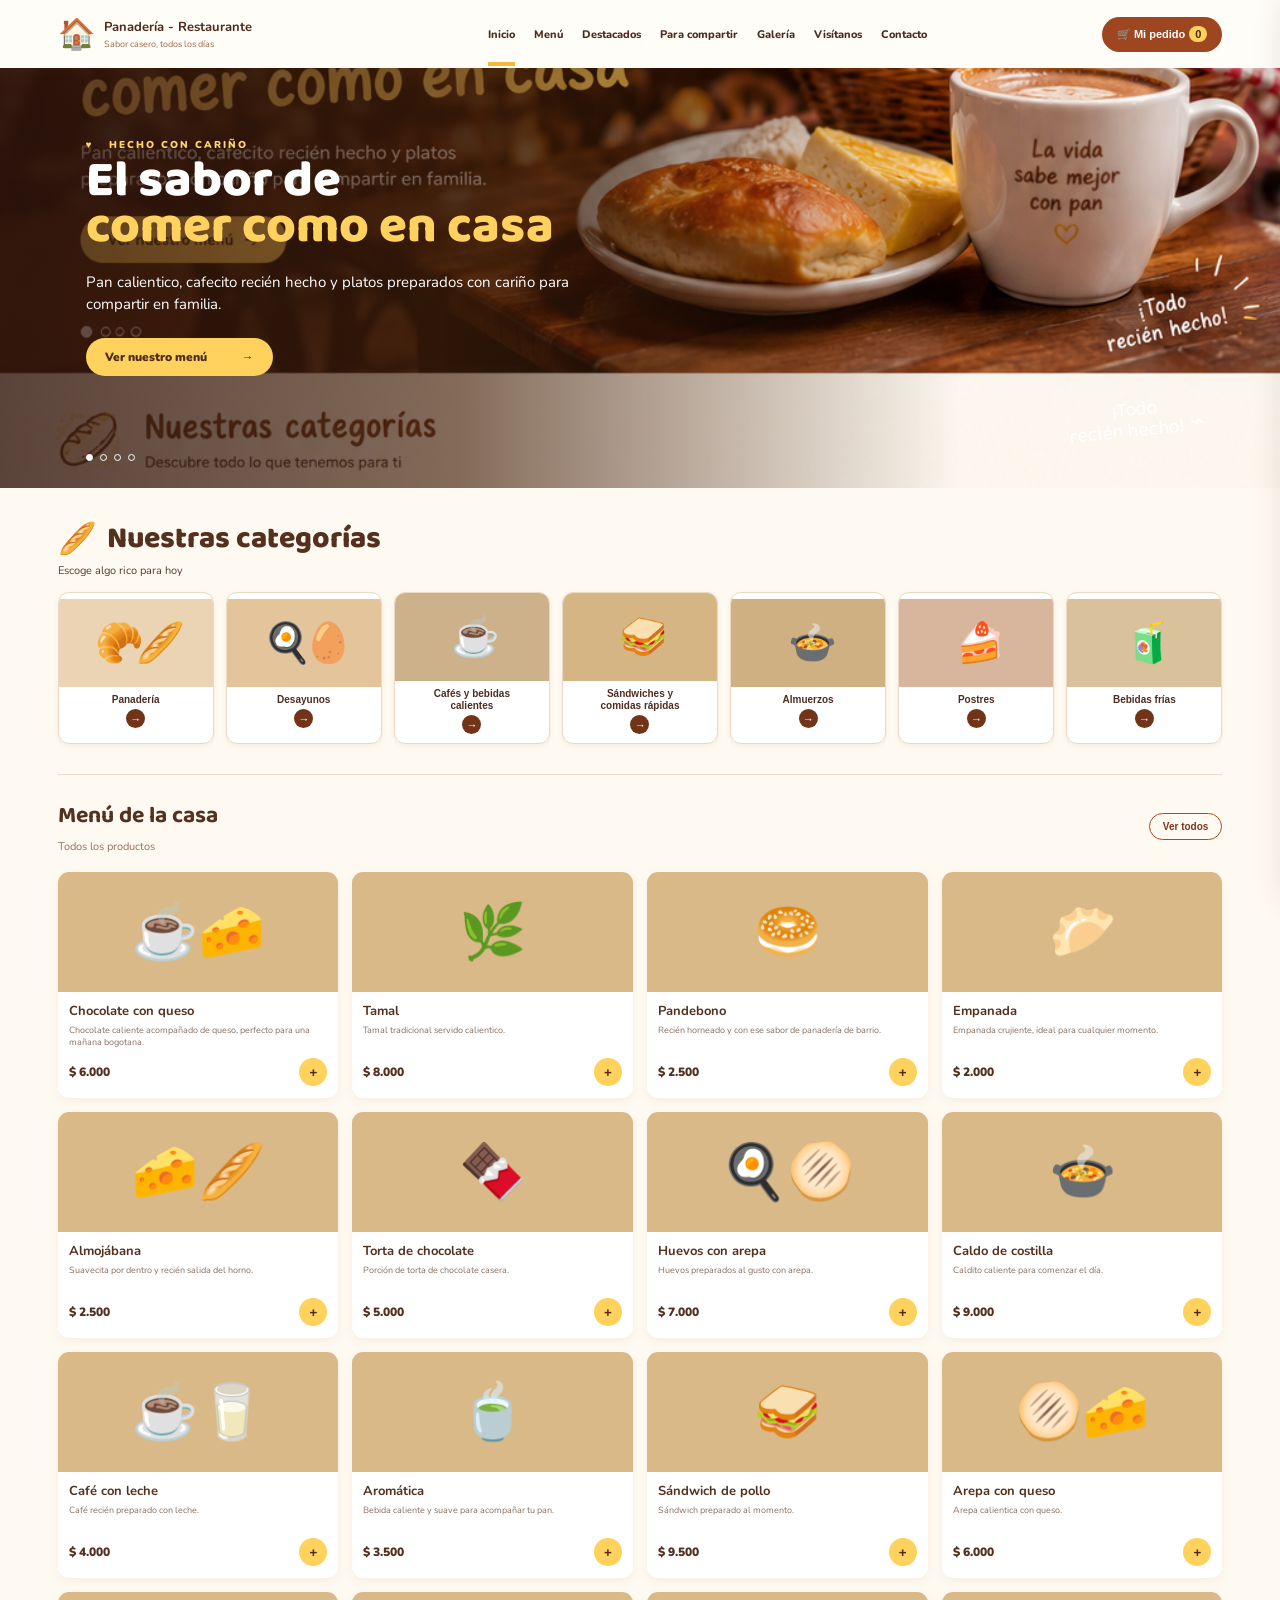
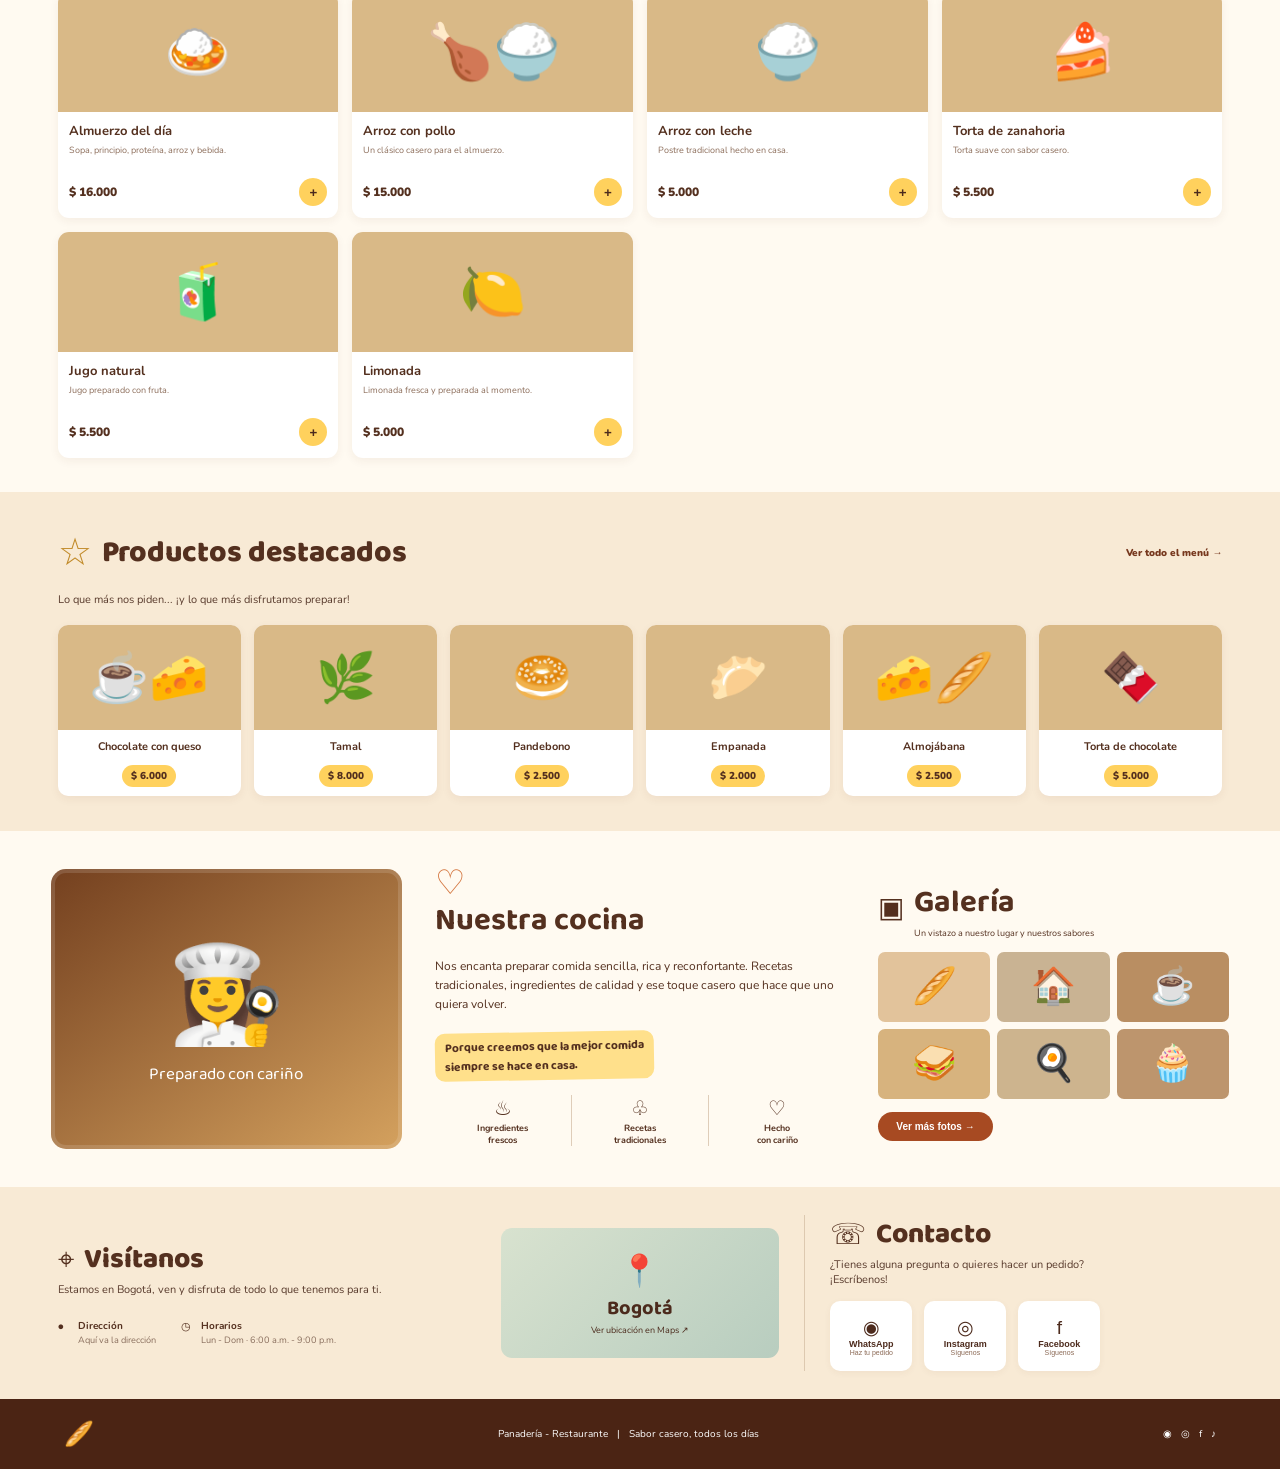
<file: index.html>
<!DOCTYPE html>
<html lang="es">
<head>
<meta charset="UTF-8">
<meta name="viewport" content="width=device-width, initial-scale=1.0">
<meta name="description" content="Panadería y restaurante familiar de barrio en Bogotá. Pan recién hecho, desayunos, almuerzos y mucho sabor casero.">
<title>Panadería & Restaurante | Sabor casero</title>
<link rel="preconnect" href="https://fonts.googleapis.com">
<link rel="preconnect" href="https://fonts.gstatic.com" crossorigin>
<link href="https://fonts.googleapis.com/css2?family=Baloo+2:wght@500;600;700;800&family=Nunito:wght@400;600;700;800&display=swap" rel="stylesheet">
<link rel="stylesheet" href="style.css">
</head>
<body>

<header class="topbar">
  <a class="logo" href="#inicio" aria-label="Inicio">
    <span class="logo-icon">🏠</span>
    <span><b>Panadería - Restaurante</b><small>Sabor casero, todos los días</small></span>
  </a>
  <button class="hamb" aria-label="Abrir menú">☰</button>
  <nav>
    <a class="active" href="#inicio">Inicio</a>
    <a href="#menu">Menú</a>
    <a href="#destacados">Destacados</a>
    <a href="#compartir">Para compartir</a>
    <a href="#galeria">Galería</a>
    <a href="#visitanos">Visítanos</a>
    <a href="#contacto">Contacto</a>
  </nav>
  <button class="header-order" id="openCart">🛒 <span>Mi pedido</span><b id="cartCount">0</b></button>
</header>

<main>
<section class="hero" id="inicio">
  <div class="hero-bg"></div><div class="hero-shade"></div>
  <div class="hero-text">
    <div class="tiny">♥ &nbsp; HECHO CON CARIÑO</div>
    <h1>El sabor de<br><em>comer como en casa</em></h1>
    <p>Pan calientico, cafecito recién hecho y platos preparados con cariño para compartir en familia.</p>
    <a class="yellow-btn" href="#menu">Ver nuestro menú <b>→</b></a>
  </div>
  <div class="hero-scribble">¡Todo<br>recién hecho! <i>⌁</i></div>
  <div class="dots"><b></b><i></i><i></i><i></i></div>
</section>

<section class="cream" id="menu">
  <div class="heading">
    <div><span>🥖</span><h2>Nuestras categorías</h2></div>
    <p>Escoge algo rico para hoy</p>
  </div>
  <div class="cats">
    <button data-filter="Panadería"><div class="cat-img bread">🥐🥖</div><strong>Panadería</strong><small>→</small></button>
    <button data-filter="Desayunos"><div class="cat-img breakfast">🍳🥚</div><strong>Desayunos</strong><small>→</small></button>
    <button data-filter="Cafés"><div class="cat-img coffee">☕</div><strong>Cafés y bebidas<br>calientes</strong><small>→</small></button>
    <button data-filter="Comidas"><div class="cat-img sandwich">🥪</div><strong>Sándwiches y<br>comidas rápidas</strong><small>→</small></button>
    <button data-filter="Almuerzos"><div class="cat-img lunch">🍲</div><strong>Almuerzos</strong><small>→</small></button>
    <button data-filter="Postres"><div class="cat-img dessert">🍰</div><strong>Postres</strong><small>→</small></button>
    <button data-filter="Bebidas"><div class="cat-img drink">🧃</div><strong>Bebidas frías</strong><small>→</small></button>
  </div>

  <div class="menu-bar">
    <div>
      <h3>Menú de la casa</h3>
      <span id="filterLabel">Todos los productos</span>
    </div>
    <button class="clear-filter" id="clearFilter">Ver todos</button>
  </div>
  <div class="products" id="productGrid"></div>
</section>

<section class="featured" id="destacados">
  <div class="heading featured-heading">
    <div><span>☆</span><h2>Productos destacados</h2></div>
    <a href="#menu" id="viewAll">Ver todo el menú →</a>
  </div>
  <p class="sub">Lo que más nos piden... ¡y lo que más disfrutamos preparar!</p>
  <div class="featured-grid" id="featuredGrid"></div>
</section>

<section class="middle" id="compartir">
  <div class="kitchen-image"><span>👩‍🍳</span><small>Preparado con cariño</small></div>
  <div class="kitchen-copy">
    <div class="heart">♡</div>
    <h2>Nuestra cocina</h2>
    <p>Nos encanta preparar comida sencilla, rica y reconfortante. Recetas tradicionales, ingredientes de calidad y ese toque casero que hace que uno quiera volver.</p>
    <strong class="highlight">Porque creemos que la mejor comida<br>siempre se hace en casa.</strong>
    <div class="values">
      <span>♨<b>Ingredientes<br>frescos</b></span>
      <span>♧<b>Recetas<br>tradicionales</b></span>
      <span>♡<b>Hecho<br>con cariño</b></span>
    </div>
  </div>
  <div class="gallery" id="galeria">
    <div class="gallery-title"><span>▣</span><div><h2>Galería</h2><p>Un vistazo a nuestro lugar y nuestros sabores</p></div></div>
    <div class="gallery-grid"><i>🥖</i><i>🏠</i><i>☕</i><i>🥪</i><i>🍳</i><i>🧁</i></div>
    <button class="brown-btn" id="galleryBtn">Ver más fotos →</button>
  </div>
</section>

<section class="visit" id="visitanos">
  <div class="visit-copy">
    <div class="heading mini">
      <div><span>⌖</span><h2>Visítanos</h2></div>
      <p>Estamos en Bogotá, ven y disfruta de todo lo que tenemos para ti.</p>
    </div>
    <div class="visit-data">
      <div>● <b>Dirección</b><small>Aquí va la dirección</small></div>
      <div>◷ <b>Horarios</b><small>Lun - Dom · 6:00 a.m. - 9:00 p.m.</small></div>
    </div>
  </div>
  <a class="map" href="https://www.google.com/maps/search/Bogot%C3%A1,+Colombia" target="_blank" rel="noopener">
    📍<b>Bogotá</b><small>Ver ubicación en Maps ↗</small>
  </a>
  <div class="contact" id="contacto">
    <div class="heading mini">
      <div><span>☏</span><h2>Contacto</h2></div>
      <p>¿Tienes alguna pregunta o quieres hacer un pedido?<br>¡Escríbenos!</p>
    </div>
    <div class="socials">
      <button onclick="showToast('Aquí conectaremos el WhatsApp del negocio.')">◉<b>WhatsApp</b><small>Haz tu pedido</small></button>
      <button onclick="showToast('Aquí conectaremos el Instagram del negocio.')">◎<b>Instagram</b><small>Síguenos</small></button>
      <button onclick="showToast('Aquí conectaremos el Facebook del negocio.')">f<b>Facebook</b><small>Síguenos</small></button>
    </div>
  </div>
</section>
</main>

<footer><span>🥖</span><p>Panadería - Restaurante &nbsp; | &nbsp; Sabor casero, todos los días</p><div>◉ &nbsp; ◎ &nbsp; f &nbsp; ♪</div></footer>

<!-- CART -->
<div class="modal-backdrop" id="cartBackdrop"></div>
<aside class="cart" id="cartPanel" aria-label="Mi pedido">
  <div class="cart-head"><div><span>🛒</span><h2>Mi pedido</h2></div><button id="closeCart">×</button></div>
  <div class="cart-items" id="cartItems"></div>
  <div class="cart-empty" id="cartEmpty">Tu pedido está vacío.<br><small>Agrega algo rico del menú ❤️</small></div>
  <div class="cart-footer">
    <div><span>Total</span><strong id="cartTotal">$0</strong></div>
    <button id="orderButton">Preparar pedido →</button>
    <small>Este prototipo no procesa pagos.</small>
  </div>
</aside>

<div class="modal-backdrop" id="detailBackdrop"></div>
<div class="detail-modal" id="detailModal">
  <button class="detail-close" id="detailClose">×</button>
  <div id="detailContent"></div>
</div>

<div class="toast" id="toast"></div>
<script src="script.js"></script>
</body>
</html>
</file>
<file: style.css>
*{box-sizing:border-box}html{scroll-behavior:smooth}body{margin:0;color:#54301f;background:#fffaf1;font-family:Nunito,Arial,sans-serif}.topbar{height:68px;background:#fffdf8;display:flex;align-items:center;padding:0 4.5%;gap:25px;position:sticky;top:0;z-index:20;box-shadow:0 2px 14px #5b31150d}.logo{display:flex;align-items:center;gap:9px;text-decoration:none;color:#4b2a1c;min-width:255px}.logo-icon{font-size:30px}.logo b{display:block;font-size:13px}.logo small{display:block;font-size:9px;color:#9c694b;margin-top:2px}nav{display:flex;align-items:center;justify-content:center;gap:19px;flex:1}nav a{font-size:11px;font-weight:800;text-decoration:none;color:#4d2b1e;padding:25px 0 20px;border-bottom:4px solid transparent}nav a.active,nav a:hover{border-color:#f5b83d}.header-order{border:0;background:#9e461f;color:#fff;font-weight:800;font-size:11px;padding:11px 15px;border-radius:24px;white-space:nowrap;cursor:pointer}.header-order b{background:#ffd15d;color:#4b2a1c;border-radius:20px;padding:2px 6px;margin-left:4px}.hamb{display:none;border:0;background:none;font-size:24px;color:#6c351e}.hero{height:420px;position:relative;overflow:hidden;color:#fff}.hero-bg{position:absolute;inset:0;background:url("mockup.png") center 16%/cover no-repeat;transform:scale(1.01)}.hero-shade{position:absolute;inset:0;background:linear-gradient(90deg,#32160dcc 0%,#43200aa6 36%,transparent 75%)}.hero-text{position:absolute;left:6.7%;top:70px;max-width:520px}.tiny{font-size:10px;font-weight:900;letter-spacing:2px;color:#ffd46b;margin-bottom:7px}.hero h1{font-family:"Baloo 2";font-size:51px;line-height:.9;margin:0 0 20px;font-weight:800}.hero h1 em{font-style:normal;color:#ffd15e}.hero p{font-size:15px;line-height:1.5;max-width:490px;margin:0 0 22px}.yellow-btn{display:inline-flex;gap:35px;align-items:center;text-decoration:none;background:#ffd15d;color:#4e2b1c;border-radius:25px;padding:11px 19px;font-size:12px;font-weight:900}.hero-scribble{position:absolute;right:6%;bottom:48px;font-family:"Baloo 2";font-size:20px;line-height:.9;transform:rotate(-6deg);text-align:center}.hero-scribble i{font-size:25px}.dots{position:absolute;left:6.7%;bottom:27px;display:flex;gap:7px}.dots>*{width:7px;height:7px;border:1px solid #fff;border-radius:50%}.dots b{background:#fff}.cream{padding:30px 4.5% 34px;background:#fffaf1}.heading{margin-bottom:14px}.heading>div{display:flex;align-items:center;gap:10px}.heading span{font-size:31px}.heading h2{font-family:"Baloo 2";font-size:30px;line-height:1;margin:0;font-weight:800}.heading p,.sub{font-size:11px;margin:3px 0;color:#593b2d}.cats{display:grid;grid-template-columns:repeat(7,1fr);gap:12px}.cats button{border:1px solid #ead9c4;border-radius:11px;background:#fff;overflow:hidden;padding:0 0 9px;color:#4e2d20;cursor:pointer;box-shadow:0 2px 5px #5c351312;transition:.2s}.cats button:hover,.cats button.selected{transform:translateY(-4px);box-shadow:0 8px 16px #5c351320;border-color:#e0ad54}.cat-img{height:88px;display:flex;align-items:center;justify-content:center;font-size:39px;letter-spacing:-8px;background:#ead4b3}.breakfast{background:#e4c49b}.coffee{background:#cdb18b}.sandwich{background:#d5b584}.lunch{background:#ceb082}.dessert{background:#d7b69d}.drink{background:#d9c19c}.cats strong{font-size:10px;line-height:1.2;display:block;margin:7px 3px 3px}.cats small{display:inline-flex;width:19px;height:19px;border-radius:50%;background:#713419;color:#fff;align-items:center;justify-content:center;font-weight:bold}.menu-bar{display:flex;align-items:center;justify-content:space-between;border-top:1px solid #ead9c4;margin-top:30px;padding-top:22px}.menu-bar h3{font-family:"Baloo 2";font-size:23px;margin:0}.menu-bar span{font-size:11px;color:#96705c}.clear-filter{border:1px solid #a74a22;background:transparent;color:#7c371e;border-radius:18px;padding:7px 13px;font-size:10px;font-weight:900;cursor:pointer}.products{display:grid;grid-template-columns:repeat(4,1fr);gap:14px;margin-top:16px}.product-card{background:#fff;border-radius:11px;overflow:hidden;text-align:left;box-shadow:0 3px 10px #60351910;transition:.2s;position:relative}.product-card:hover{transform:translateY(-3px);box-shadow:0 9px 20px #60351918}.product-card .food{height:120px;display:flex;align-items:center;justify-content:center;font-size:54px;background:#d9b987;cursor:pointer}.food span{font-size:26px}.product-body{padding:10px 11px 12px}.product-body h3{font-size:13px;margin:0 0 4px}.product-body p{font-size:9px;color:#8c6d5a;min-height:26px;margin:0 0 8px}.product-row{display:flex;align-items:center;justify-content:space-between}.price{font-weight:900;font-size:12px}.add-btn{border:0;background:#ffd15d;color:#4b2a1c;border-radius:18px;font-weight:900;width:28px;height:28px;cursor:pointer}.featured{padding:35px 4.5%;background:#f8ead5}.featured-heading{display:flex;justify-content:space-between;align-items:center}.featured-heading>a{font-size:10px;font-weight:900;color:#76371d;text-decoration:none}.featured-heading>div{display:flex}.featured-heading span{font-size:38px;color:#c18a28}.featured-grid{display:grid;grid-template-columns:repeat(6,1fr);gap:13px;margin-top:18px}.featured-grid article{background:#fff;border-radius:10px;overflow:hidden;text-align:center;box-shadow:0 3px 10px #60351910;padding-bottom:11px}.food{height:105px;display:flex;align-items:center;justify-content:center;font-size:48px;background:#d9b987}.f2{background:#b8a274}.f3{background:#e5c895}.f4{background:#d9b073}.f5{background:#d6b78d}.f6{background:#9b6a4c}.featured-grid h3{font-size:11px;margin:9px 2px}.featured-grid label{font-size:10px;font-weight:900;background:#ffd15d;border-radius:14px;padding:4px 9px}.middle{padding:38px 4%;display:grid;grid-template-columns:1fr 1.2fr 1fr;gap:28px;align-items:center;background:#fffaf1}.kitchen-image{height:280px;border-radius:15px;background:linear-gradient(145deg,#74401f,#d4a15e);display:flex;align-items:center;justify-content:center;flex-direction:column;color:white;font-size:95px;box-shadow:inset 0 0 0 4px #ffffff22}.kitchen-image small{font-family:"Baloo 2";font-size:17px}.kitchen-copy{padding:0 5px}.heart{color:#d3743d;font-size:34px;line-height:.7}.kitchen-copy h2,.gallery h2{font-family:"Baloo 2";font-size:31px;margin:0}.kitchen-copy p{font-size:12px;line-height:1.6}.highlight{display:inline-block;background:#ffe08b;padding:5px 10px;border-radius:10px;font-family:"Baloo 2";font-size:12px;margin:5px 0 15px;transform:rotate(-1deg)}.values{display:flex;justify-content:space-between;text-align:center}.values span{font-size:20px;border-right:1px solid #dfcdb9;padding:0 13px;flex:1}.values span:last-child{border:0}.values b{font-size:9px;display:block}.gallery-title{display:flex;gap:10px;align-items:center}.gallery-title>span{font-size:28px}.gallery-title p{font-size:9px;margin:0}.gallery-grid{display:grid;grid-template-columns:repeat(3,1fr);gap:7px;margin:13px 0}.gallery-grid i{height:70px;border-radius:7px;background:#e2c39b;display:flex;align-items:center;justify-content:center;font-size:36px;font-style:normal}.gallery-grid i:nth-child(2){background:#c9b393}.gallery-grid i:nth-child(3){background:#b98e62}.gallery-grid i:nth-child(4){background:#d7b37e}.gallery-grid i:nth-child(5){background:#cdb48e}.gallery-grid i:nth-child(6){background:#bd956d}.brown-btn{border:0;background:#a74a22;color:#fff;border-radius:20px;padding:9px 18px;font-size:10px;font-weight:900;cursor:pointer}.visit{background:#f8ead5;padding:28px 4.5%;display:grid;grid-template-columns:1.2fr .8fr 1.2fr;gap:25px;align-items:center}.mini{margin:0}.mini span{font-size:29px}.mini h2{font-size:28px}.visit-data{display:flex;gap:25px;margin-top:22px}.visit-data div{font-size:11px;display:grid;grid-template-columns:20px auto}.visit-data b{font-size:10px}.visit-data small{grid-column:2;color:#896e5d}.map{height:130px;border-radius:11px;background:linear-gradient(135deg,#d8e2cf,#b8cdbf);display:flex;align-items:center;justify-content:center;flex-direction:column;font-size:31px;text-decoration:none;color:#4b2a1c}.map b{font-family:"Baloo 2";font-size:20px}.map small{font-size:9px}.contact{border-left:1px solid #ddc9b0;padding-left:25px}.socials{display:flex;gap:12px;margin-top:14px}.socials button{border:0;background:#fff;border-radius:10px;width:82px;height:70px;display:flex;flex-direction:column;align-items:center;justify-content:center;color:#4d2b1d;font-size:19px;box-shadow:0 2px 7px #5c35120d;cursor:pointer}.socials b{font-size:9px}.socials small{font-size:7px;color:#8c6a56}footer{background:#4b2414;color:#fff;padding:19px 5%;display:flex;justify-content:space-between;align-items:center;font-size:10px}footer span{font-size:24px}footer p{margin:0}.modal-backdrop{position:fixed;inset:0;background:#2b160d80;opacity:0;visibility:hidden;transition:.25s;z-index:30}.modal-backdrop.open{opacity:1;visibility:visible}.cart{position:fixed;right:-430px;top:0;bottom:0;width:min(410px,92vw);background:#fffaf1;z-index:40;box-shadow:-10px 0 35px #2b160d30;transition:.3s;display:flex;flex-direction:column}.cart.open{right:0}.cart-head{height:75px;padding:0 22px;display:flex;align-items:center;justify-content:space-between;border-bottom:1px solid #ead9c4;background:#fffdf8}.cart-head div{display:flex;gap:9px;align-items:center}.cart-head h2{font-family:"Baloo 2";margin:0;font-size:27px}.cart-head button,.detail-close{border:0;background:none;font-size:30px;cursor:pointer;color:#6c351e}.cart-items{padding:15px 20px;overflow:auto;flex:1}.cart-item{display:grid;grid-template-columns:58px 1fr auto;gap:10px;align-items:center;background:#fff;border-radius:12px;padding:9px;margin-bottom:10px}.cart-item .mini-food{width:58px;height:58px;border-radius:8px;background:#e4c59b;display:flex;align-items:center;justify-content:center;font-size:28px}.cart-item h4{margin:0;font-size:11px}.cart-item p{margin:3px 0;font-size:10px}.qty{display:flex;align-items:center;gap:6px}.qty button{border:1px solid #dfc8ad;background:#fff;border-radius:50%;width:22px;height:22px;cursor:pointer}.remove{border:0;background:none;color:#a44a25;font-size:10px;cursor:pointer}.cart-empty{text-align:center;padding:50px 20px;color:#7e6454;line-height:1.7;display:none}.cart-empty small{font-size:11px}.cart-footer{padding:16px 20px;border-top:1px solid #ead9c4;background:#fffdf8}.cart-footer>div{display:flex;justify-content:space-between;margin-bottom:12px}.cart-footer strong{font-size:18px}.cart-footer>button{width:100%;border:0;border-radius:23px;background:#a74a22;color:#fff;padding:12px;font-weight:900;cursor:pointer}.cart-footer small{display:block;text-align:center;font-size:8px;color:#967562;margin-top:7px}.detail-modal{position:fixed;z-index:50;left:50%;top:50%;width:min(470px,90vw);transform:translate(-50%,-46%) scale(.96);opacity:0;visibility:hidden;background:#fffaf1;border-radius:18px;box-shadow:0 20px 60px #2b160d40;padding:25px;transition:.25s}.detail-modal.open{transform:translate(-50%,-50%) scale(1);opacity:1;visibility:visible}.detail-close{position:absolute;right:13px;top:8px}.detail-food{height:180px;border-radius:13px;background:#d9b987;display:flex;align-items:center;justify-content:center;font-size:85px}.detail-modal h2{font-family:"Baloo 2";font-size:31px;margin:15px 0 4px}.detail-modal p{font-size:12px;line-height:1.6;color:#765b4b}.detail-price{font-size:17px;font-weight:900}.detail-add{border:0;background:#ffd15d;color:#4b2a1c;padding:10px 18px;border-radius:22px;font-weight:900;cursor:pointer;margin-left:10px}.toast{position:fixed;left:50%;bottom:25px;transform:translate(-50%,80px);background:#4b2414;color:#fff;padding:11px 18px;border-radius:20px;opacity:0;transition:.3s;z-index:60;font-size:12px}.toast.show{opacity:1;transform:translate(-50%,0)}
@media(max-width:1050px){nav{gap:10px}.cats{grid-template-columns:repeat(4,1fr)}.products{grid-template-columns:repeat(3,1fr)}.featured-grid{grid-template-columns:repeat(3,1fr)}.middle{grid-template-columns:1fr 1fr}.gallery{grid-column:1/-1}.visit{grid-template-columns:1fr 1fr}.contact{border:0;padding:0}}
@media(max-width:700px){.topbar{height:64px;padding:0 4%;gap:8px}.logo{min-width:0}.logo b{font-size:10px}.logo small{font-size:7px}.hamb{display:block;margin-left:auto}nav{display:none;position:absolute;top:64px;left:0;right:0;background:#fffdf8;flex-direction:column;padding:12px;box-shadow:0 5px 10px #0001}nav.open{display:flex}nav a{padding:8px}.header-order{font-size:9px;padding:9px 10px}.header-order span{display:none}.hero{height:500px}.hero-text{left:7%;top:75px;right:7%}.hero h1{font-size:44px}.hero p{font-size:13px}.hero-scribble{display:none}.cats{grid-template-columns:repeat(2,1fr)}.products,.featured-grid{grid-template-columns:repeat(2,1fr)}.middle,.visit{grid-template-columns:1fr}.kitchen-image{height:240px}.contact{border-top:1px solid #dfcbb3;padding-top:25px}.socials{justify-content:center}footer{flex-wrap:wrap;gap:10px}}
</file>
